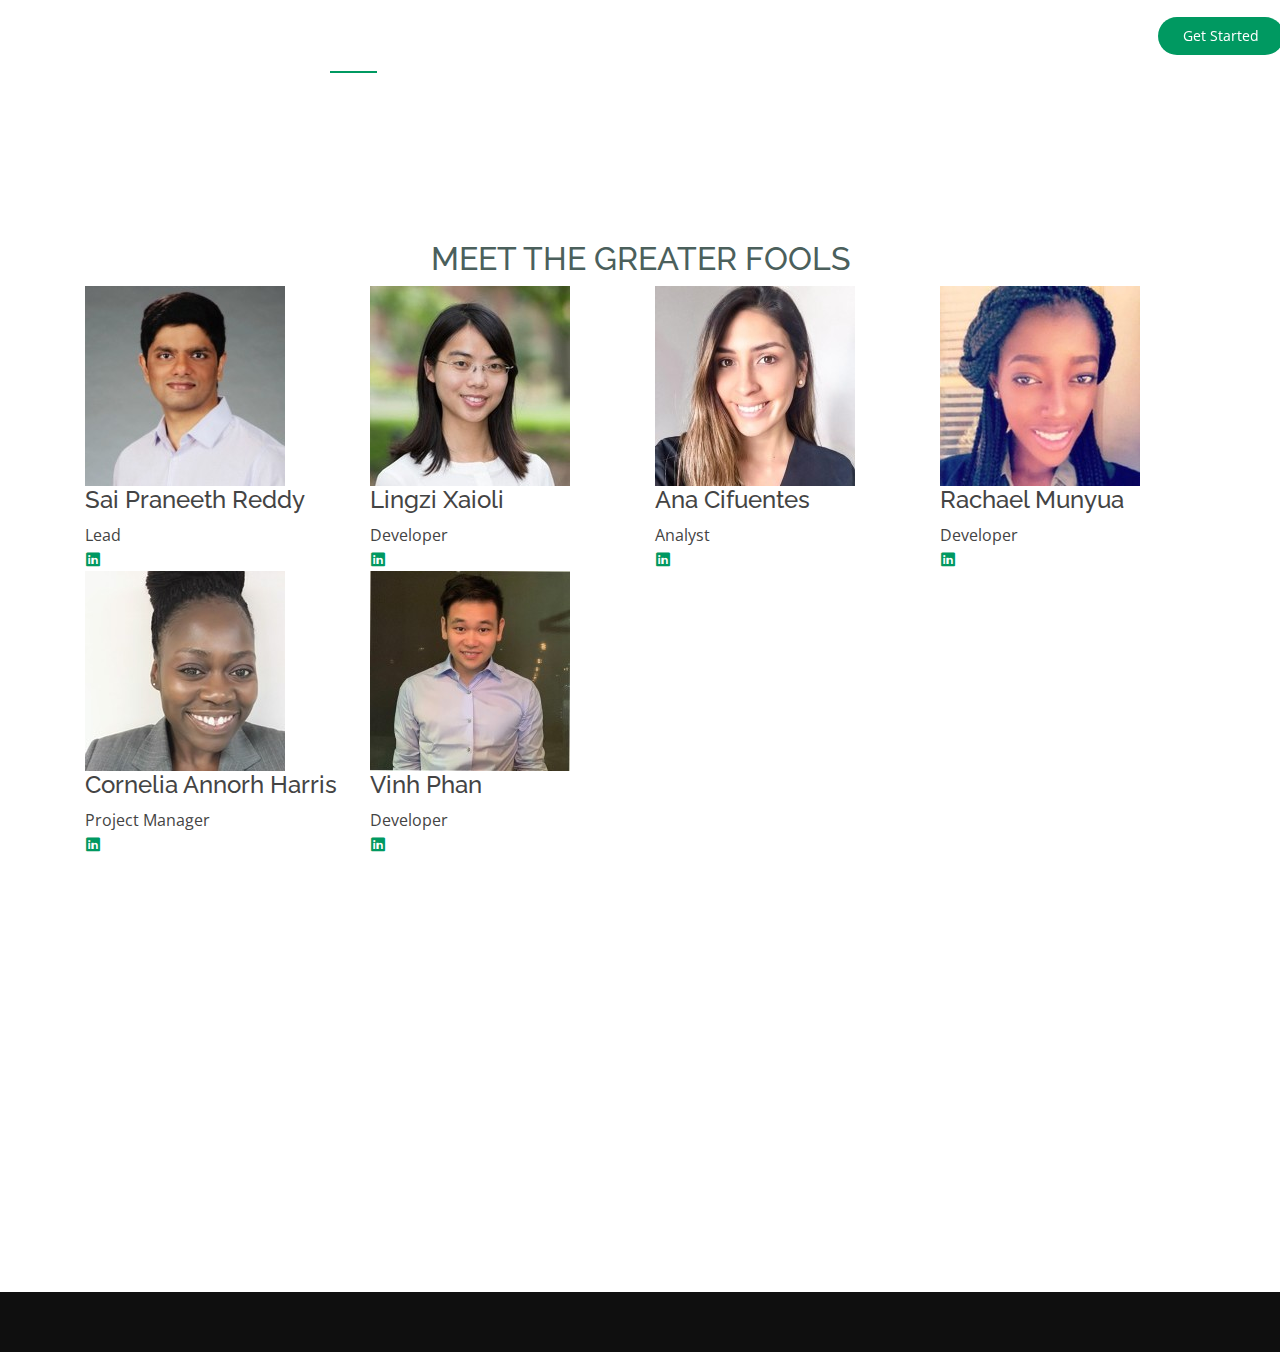
<file: inner-page.html>
<!DOCTYPE html>
<html lang="en">

<head>
  <meta charset="utf-8">
  <meta content="width=device-width, initial-scale=1.0" name="viewport">

  <title>USA 2020 Prediction</title>
  <meta content="" name="descriptison">
  <meta content="" name="keywords">

  <!-- Google Fonts -->
  <link href="https://fonts.googleapis.com/css?family=Open+Sans:300,300i,400,400i,600,600i,700,700i|Raleway:300,300i,400,400i,500,500i,600,600i,700,700i|Poppins:300,300i,400,400i,500,500i,600,600i,700,700i" rel="stylesheet">

  <!-- Vendor CSS Files -->
  <link href="assets/vendor/bootstrap/css/bootstrap.min.css" rel="stylesheet">
  <link href="assets/vendor/icofont/icofont.min.css" rel="stylesheet">
  <link href="assets/vendor/boxicons/css/boxicons.min.css" rel="stylesheet">
  <link href="assets/vendor/remixicon/remixicon.css" rel="stylesheet">
  <link href="assets/vendor/venobox/venobox.css" rel="stylesheet">
  <link href="assets/vendor/owl.carousel/assets/owl.carousel.min.css" rel="stylesheet">

  <!-- Template Main CSS File -->
  <link href="assets/css/style.css" rel="stylesheet">

  <!-- =======================================================
  * Template Name: KnightOne - v2.1.0
  * Template URL: https://bootstrapmade.com/knight-simple-one-page-bootstrap-template/
  * Author: BootstrapMade.com
  * License: https://bootstrapmade.com/license/
  ======================================================== -->
</head>

<body>

  <!-- ======= Header ======= -->
  <header id="header" class="fixed-top ">
    <div class="container-fluid">

      <div class="row justify-content-center">
        <div class="col-xl-9 d-flex align-items-center justify-content-between">
          <h1 class="logo"><a href="index.html">U.S. 2020 Prediction</a></h1>
          <!-- Uncomment below if you prefer to use an image logo -->
          <!-- <a href="index.html" class="logo"><img src="assets/img/logo.png" alt="" class="img-fluid"></a>-->

          <nav class="nav-menu d-none d-lg-block">
            <ul>
              <li class="active"><a href="index.html">Home</a></li>
              <li><a href="#about">About</a></li>
              <li><a href="#services">Voter Registration</a></li>
              <li><a href="#portfolio">U.S. Senator Performance</a></li>
              <li><a href="#pricing">U.S. Senators Ideology Score</a></li>
              <li><a href="#contact">Contact</a></li>

            </ul>
          </nav><!-- .nav-menu -->

          <a href="#about" class="get-started-btn scrollto">Get Started</a>
        </div>
      </div>

    </div>
  </header><!-- End Header -->

  <main id="main">

    <!-- ======= Services Section ======= -->
    <section id="services" class="services">
      <div class="container">

        <div class='tableauPlaceholder' id='viz1597696758635' style='position: relative'><noscript><a href='#'><img alt=' ' src='https:&#47;&#47;public.tableau.com&#47;static&#47;images&#47;Be&#47;Bernie_15970326540180&#47;Dashboard1&#47;1_rss.png' style='border: none' /></a></noscript><object class='tableauViz'  style='display:none;'><param name='host_url' value='https%3A%2F%2Fpublic.tableau.com%2F' /> <param name='embed_code_version' value='3' /> <param name='site_root' value='' /><param name='name' value='Bernie_15970326540180&#47;Dashboard1' /><param name='tabs' value='no' /><param name='toolbar' value='yes' /><param name='static_image' value='https:&#47;&#47;public.tableau.com&#47;static&#47;images&#47;Be&#47;Bernie_15970326540180&#47;Dashboard1&#47;1.png' /> <param name='animate_transition' value='yes' /><param name='display_static_image' value='yes' /><param name='display_spinner' value='yes' /><param name='display_overlay' value='yes' /><param name='display_count' value='yes' /><param name='language' value='en' /></object></div>                <script type='text/javascript'>                    var divElement = document.getElementById('viz1597696758635');                    var vizElement = divElement.getElementsByTagName('object')[0];                    if ( divElement.offsetWidth > 800 ) { vizElement.style.minWidth='660px';vizElement.style.maxWidth='1660px';vizElement.style.width='100%';vizElement.style.minHeight='447px';vizElement.style.maxHeight='1077px';vizElement.style.height=(divElement.offsetWidth*0.75)+'px';} else if ( divElement.offsetWidth > 500 ) { vizElement.style.minWidth='660px';vizElement.style.maxWidth='1660px';vizElement.style.width='100%';vizElement.style.minHeight='447px';vizElement.style.maxHeight='1077px';vizElement.style.height=(divElement.offsetWidth*0.75)+'px';} else { vizElement.style.width='100%';vizElement.style.height='3677px';}                     var scriptElement = document.createElement('script');                    scriptElement.src = 'https://public.tableau.com/javascripts/api/viz_v1.js';                    vizElement.parentNode.insertBefore(scriptElement, vizElement);                </script>

      </div>
    </section><!-- End Services Section -->

     <!-- ======= Our Team Section ======= -->
     <section id="team" class="team">
      <h2 style="text-align: center; color:#4b605c; font-size: 32px;"> MEET THE GREATER FOOLS </h2>
      <div class="container">
        <div class="row"> 

          <div class="col-xl-3 col-lg-4 col-md-6">
            <div class="member">
              <img src="static/img/team/sai.jpg" class="img-fluid" alt="">
              <div class="member-info">
                <div class="member-info-content">
                  <h4>Sai Praneeth Reddy</h4>
                  <span>Lead</span>
                </div>
                <div class="social">
                  <a href="https://www.linkedin.com/in/saipraneeth1/"><i class="icofont-linkedin"></i></a>
                </div>
              </div>
            </div>
          </div>

          <div class="col-xl-3 col-lg-4 col-md-6" data-wow-delay="0.1s">
            <div class="member">
              <img src="static/img/team/lingzi.jpg" class="img-fluid" alt="">
              <div class="member-info">
                <div class="member-info-content">
                  <h4>Lingzi Xaioli</h4>
                  <span>Developer</span>
                </div>
                <div class="social">
                  <a href="https://www.linkedin.com/in/lingzi-xiaoli-27b87174/"><i class="icofont-linkedin"></i></a>
                </div>
              </div>
            </div>
          </div>

          <div class="col-xl-3 col-lg-4 col-md-6" data-wow-delay="0.2s">
            <div class="member">
              <img src="static/img/team/ana.jpg" class="img-fluid" alt="">
              <div class="member-info">
                <div class="member-info-content">
                  <h4>Ana Cifuentes</h4>
                  <span>Analyst</span>
                </div>
                <div class="social">
                  <a href="https://www.linkedin.com/in/anacifuentesco/?locale=en_US"><i
                      class="icofont-linkedin"></i></a>
                </div>
              </div>
            </div>
          </div>

          <div class="col-xl-3 col-lg-4 col-md-6" data-wow-delay="0.3s">
            <div class="member">
              <img src="static/img/team/rachael.jpg" class="img-fluid" alt="">
              <div class="member-info">
                <div class="member-info-content">
                  <h4>Rachael Munyua</h4>
                  <span>Developer</span>
                </div>
                <div class="social">
                  <a href="https://www.linkedin.com/in/rachael-munyua/"><i class="icofont-linkedin"></i></a>
                </div>
              </div>
            </div>
          </div>

          <div class="col-xl-3 col-lg-4 col-md-6" data-wow-delay="0.3s">
            <div class="member">
              <img src="static/img/team/cornelia.jpg" class="img-fluid" alt="">
              <div class="member-info">
                <div class="member-info-content">
                  <h4>Cornelia Annorh Harris</h4>
                  <span>Project Manager</span>
                </div>
                <div class="social">
                  <a href="https://www.linkedin.com/in/corneliaharris/"><i class="icofont-linkedin"></i></a>
                </div>
              </div>
            </div>
          </div>

          <div class="col-xl-3 col-lg-4 col-md-6" data-wow-delay="0.3s">
            <div class="member">
              <img src="static/img/team/v.jpg" class="img-fluid" alt="">
              <div class="member-info">
                <div class="member-info-content">
                  <h4>Vinh Phan</h4>
                  <span>Developer</span>
                </div>
                <div class="social">
                  <a href="https://www.linkedin.com/in/vinh-phan-a4608060/"><i class="icofont-linkedin"></i></a>
                </div>
              </div>
            </div>
          </div>

      </div>

    <!-- ======Map Section ======-->
      <div>
        <iframe style="border:0; width: 100%; height: 350px;" src="https://www.google.com/maps/embed?pb=!1m18!1m12!1m3!1d3105.4884989630245!2d-77.01124454911556!3d38.88994305488845!2m3!1f0!2f0!3f0!3m2!1i1024!2i768!4f13.1!3m3!1m2!1s0x89b7b82921a2cf17%3A0x482a3f7c10cf8c4!2sUnited%20States%20Capitol!5e0!3m2!1sen!2sus!4v1597698422893!5m2!1sen!2sus" frameborder="0" allowfullscreen></iframe>
      </div>

      <div class="container">

  </main><!-- End #main -->

  <!-- ======= Footer ======= -->
  <footer id="footer">
    <div class="container">      
    </div>
  </footer><!-- End Footer -->

  <div id="preloader"></div>
  <a href="#" class="back-to-top"><i class="ri-arrow-up-line"></i></a>

  <!-- Vendor JS Files -->
  <script src="assets/vendor/jquery/jquery.min.js"></script>
  <script src="assets/vendor/bootstrap/js/bootstrap.bundle.min.js"></script>
  <script src="assets/vendor/jquery.easing/jquery.easing.min.js"></script>
  <script src="assets/vendor/php-email-form/validate.js"></script>
  <script src="assets/vendor/waypoints/jquery.waypoints.min.js"></script>
  <script src="assets/vendor/counterup/counterup.min.js"></script>
  <script src="assets/vendor/isotope-layout/isotope.pkgd.min.js"></script>
  <script src="assets/vendor/venobox/venobox.min.js"></script>
  <script src="assets/vendor/owl.carousel/owl.carousel.min.js"></script>

  <!-- Template Main JS File -->
  <script src="assets/js/main.js"></script>

</body>

</html>
</file>
<file: assets/vendor/venobox/venobox.css>
/* ------ venobox.css --------*/
.vbox-overlay *, .vbox-overlay *:before, .vbox-overlay *:after{
    -webkit-backface-visibility: hidden;
    -webkit-box-sizing:border-box;
    -moz-box-sizing:border-box;
    box-sizing:border-box;
}
.vbox-overlay * { 
    -webkit-backface-visibility: visible;
    backface-visibility: visible;
}
.vbox-overlay{
    display: -webkit-flex;
    display: flex;
    -webkit-flex-direction: column;
    flex-direction: column;
    -webkit-justify-content: center;
    justify-content: center;
    -webkit-align-items: center;
    align-items: center;
    position: fixed;
    left: 0;
    top: 0;
    bottom: 0;
    right: 0;
    z-index: 999999;
}

/* ----- navigation ----- */
.vbox-title{
    width: 100%;
    height: 40px;
    float: left;
    text-align: center;
    line-height: 28px;
    font-size: 12px;
    padding: 6px 50px;
    overflow: hidden;
    position: fixed;
    display: none;
    left: 0;
    z-index: 89;
}
.vbox-close{
    cursor: pointer;
    position: fixed;
    top: -1px;
    right: 0;
    width: 50px;
    height: 40px;
    padding: 6px;
    display: block;
    background-position:10px center;
    overflow: hidden;
    font-size: 24px;
    line-height: 1;
    text-align: center;
    z-index: 99;
}
.vbox-left{
    cursor: pointer;
    position: fixed;
    left: 0;
    height: 40px;
    overflow: hidden;
    line-height: 28px;
    font-size: 12px;
    z-index: 99;
    display: flex;
    align-items:center;
}
.vbox-num{
    display: inline-block;
    margin: 6px 0 6px 15px;
}
/* ----- Social share ----- */
.vbox-share{
    line-height: 28px;
    font-size: 12px;
    overflow: hidden;
    position: fixed;
    left: 0;
    z-index: 98;
    display: flex;
    align-items:center;
    justify-content: center;
    width: 100%;
    text-align: center;
}
.vbox-share svg{
    max-height: 28px;
    width: 28px;
    z-index: 10;
    margin-left: 12px;
    margin-top: 6px;
    margin-bottom: 6px;
    vertical-align: middle;
}


/* ----- navigation ARROWS ----- */
.vbox-next, .vbox-prev{
    position: fixed;
    top: 50%;
    margin-top: -15px;
    overflow: hidden;
    cursor: pointer;
    display: block;
    width: 45px;
    height: 45px;
    z-index: 99;
}
.vbox-next span, .vbox-prev span{
    position: relative;
    width: 20px;
    height: 20px;
    border: 2px solid transparent;
    border-top-color: #B6B6B6;
    border-right-color: #B6B6B6;
    text-indent: -100px;
    position: absolute;
    top: 8px;
    display: block;
}
.vbox-prev{
    left: 15px;
}
.vbox-next{
    right: 15px;
}
.vbox-prev span{
    left: 10px;
    -ms-transform: rotate(-135deg);
    -webkit-transform: rotate(-135deg);
    transform: rotate(-135deg);
}
.vbox-next span{
    -ms-transform: rotate(45deg);
    -webkit-transform: rotate(45deg);
    transform: rotate(45deg);
    right: 10px;
}
/* ------- inline window ------ */
.vbox-inline{
    width: 420px;
    height: 315px;
    height: 70vh;
    padding: 10px;
    background: #fff;
    margin: 0 auto;
    overflow: auto;
    text-align: left;
}
/* ------- Video & iFrames window ------ */
.venoframe{
    max-width: 100%;
    width: 100%;
    border: none;
    width: 100%;
    height: 260px;
    height: 70vh;
}
.venoframe.vbvid{
    height: 260px;
}
@media (min-width: 768px) {
    .venoframe, .vbox-inline{
        width: 90%;
        height: 360px;
        height: 70vh;
    }
    .venoframe.vbvid{
        width: 640px;
        height: 360px;
    }
}
@media (min-width: 992px) {
    .venoframe, .vbox-inline{
        max-width: 1200px;
        width: 80%;
        height: 540px;
        height: 70vh;
    }
    .venoframe.vbvid{
        width: 960px;
        height: 540px;
    }
}
/* 
Please do NOT edit this part! 
or at least read this note: http://i.imgur.com/7C0ws9e.gif
*/
.vbox-open{
    overflow: hidden;
}
.vbox-container{
    position: absolute;
    left: 0;
    right: 0;
    top: 0;
    bottom: 0;
    overflow-x: hidden;
    overflow-y: scroll;
    overflow-scrolling: touch;
    -webkit-overflow-scrolling: touch;
    z-index: 20;
    max-height: 100%;

}

.vbox-content{
    text-align: center;
    float: left;
    width: 100%;
    position: relative;
    overflow: hidden;
    padding: 20px 4%;
}
.vbox-container img{
    max-width: 100%;
    height: auto;
}
.vbox-figlio{
    box-shadow: 0 0 12px rgba(0,0,0,0.19), 0 6px 6px rgba(0,0,0,0.23);
    max-width: 100%;
    text-align: initial;
}
img.vbox-figlio{
    -webkit-user-select: none;
-khtml-user-select: none;
-moz-user-select: none;
-o-user-select: none;
user-select: none;
}
.vbox-content.swipe-left{
    margin-left: -200px !important;
}
.vbox-content.swipe-right{
    margin-left: 200px !important;
}
.vbox-animated{
    webkit-transition: margin 300ms ease-out;
    transition: margin 300ms ease-out;
}

/* ---------- preloader ----------
 * SPINKIT 
 * http://tobiasahlin.com/spinkit/
-------------------------------- */
.sk-double-bounce,.sk-rotating-plane{width:40px;height:40px;margin:40px auto}.sk-rotating-plane{background-color:#333;-webkit-animation:sk-rotatePlane 1.2s infinite ease-in-out;animation:sk-rotatePlane 1.2s infinite ease-in-out}@-webkit-keyframes sk-rotatePlane{0%{-webkit-transform:perspective(120px) rotateX(0) rotateY(0);transform:perspective(120px) rotateX(0) rotateY(0)}50%{-webkit-transform:perspective(120px) rotateX(-180.1deg) rotateY(0);transform:perspective(120px) rotateX(-180.1deg) rotateY(0)}100%{-webkit-transform:perspective(120px) rotateX(-180deg) rotateY(-179.9deg);transform:perspective(120px) rotateX(-180deg) rotateY(-179.9deg)}}@keyframes sk-rotatePlane{0%{-webkit-transform:perspective(120px) rotateX(0) rotateY(0);transform:perspective(120px) rotateX(0) rotateY(0)}50%{-webkit-transform:perspective(120px) rotateX(-180.1deg) rotateY(0);transform:perspective(120px) rotateX(-180.1deg) rotateY(0)}100%{-webkit-transform:perspective(120px) rotateX(-180deg) rotateY(-179.9deg);transform:perspective(120px) rotateX(-180deg) rotateY(-179.9deg)}}.sk-double-bounce{position:relative}.sk-double-bounce .sk-child{width:100%;height:100%;border-radius:50%;background-color:#333;opacity:.6;position:absolute;top:0;left:0;-webkit-animation:sk-doubleBounce 2s infinite ease-in-out;animation:sk-doubleBounce 2s infinite ease-in-out}.sk-chasing-dots .sk-child,.sk-spinner-pulse,.sk-three-bounce .sk-child{background-color:#333;border-radius:100%}.sk-double-bounce .sk-double-bounce2{-webkit-animation-delay:-1s;animation-delay:-1s}@-webkit-keyframes sk-doubleBounce{0%,100%{-webkit-transform:scale(0);transform:scale(0)}50%{-webkit-transform:scale(1);transform:scale(1)}}@keyframes sk-doubleBounce{0%,100%{-webkit-transform:scale(0);transform:scale(0)}50%{-webkit-transform:scale(1);transform:scale(1)}}.sk-wave{margin:40px auto;width:50px;height:40px;text-align:center;font-size:10px}.sk-wave .sk-rect{background-color:#333;height:100%;width:6px;display:inline-block;-webkit-animation:sk-waveStretchDelay 1.2s infinite ease-in-out;animation:sk-waveStretchDelay 1.2s infinite ease-in-out}.sk-wave .sk-rect1{-webkit-animation-delay:-1.2s;animation-delay:-1.2s}.sk-wave .sk-rect2{-webkit-animation-delay:-1.1s;animation-delay:-1.1s}.sk-wave .sk-rect3{-webkit-animation-delay:-1s;animation-delay:-1s}.sk-wave .sk-rect4{-webkit-animation-delay:-.9s;animation-delay:-.9s}.sk-wave .sk-rect5{-webkit-animation-delay:-.8s;animation-delay:-.8s}@-webkit-keyframes sk-waveStretchDelay{0%,100%,40%{-webkit-transform:scaleY(.4);transform:scaleY(.4)}20%{-webkit-transform:scaleY(1);transform:scaleY(1)}}@keyframes sk-waveStretchDelay{0%,100%,40%{-webkit-transform:scaleY(.4);transform:scaleY(.4)}20%{-webkit-transform:scaleY(1);transform:scaleY(1)}}.sk-wandering-cubes{margin:40px auto;width:40px;height:40px;position:relative}.sk-wandering-cubes .sk-cube{background-color:#333;width:10px;height:10px;position:absolute;top:0;left:0;-webkit-animation:sk-wanderingCube 1.8s ease-in-out -1.8s infinite both;animation:sk-wanderingCube 1.8s ease-in-out -1.8s infinite both}.sk-chasing-dots,.sk-spinner-pulse{width:40px;height:40px;margin:40px auto}.sk-wandering-cubes .sk-cube2{-webkit-animation-delay:-.9s;animation-delay:-.9s}@-webkit-keyframes sk-wanderingCube{0%{-webkit-transform:rotate(0);transform:rotate(0)}25%{-webkit-transform:translateX(30px) rotate(-90deg) scale(.5);transform:translateX(30px) rotate(-90deg) scale(.5)}50%{-webkit-transform:translateX(30px) translateY(30px) rotate(-179deg);transform:translateX(30px) translateY(30px) rotate(-179deg)}50.1%{-webkit-transform:translateX(30px) translateY(30px) rotate(-180deg);transform:translateX(30px) translateY(30px) rotate(-180deg)}75%{-webkit-transform:translateX(0) translateY(30px) rotate(-270deg) scale(.5);transform:translateX(0) translateY(30px) rotate(-270deg) scale(.5)}100%{-webkit-transform:rotate(-360deg);transform:rotate(-360deg)}}@keyframes sk-wanderingCube{0%{-webkit-transform:rotate(0);transform:rotate(0)}25%{-webkit-transform:translateX(30px) rotate(-90deg) scale(.5);transform:translateX(30px) rotate(-90deg) scale(.5)}50%{-webkit-transform:translateX(30px) translateY(30px) rotate(-179deg);transform:translateX(30px) translateY(30px) rotate(-179deg)}50.1%{-webkit-transform:translateX(30px) translateY(30px) rotate(-180deg);transform:translateX(30px) translateY(30px) rotate(-180deg)}75%{-webkit-transform:translateX(0) translateY(30px) rotate(-270deg) scale(.5);transform:translateX(0) translateY(30px) rotate(-270deg) scale(.5)}100%{-webkit-transform:rotate(-360deg);transform:rotate(-360deg)}}.sk-spinner-pulse{-webkit-animation:sk-pulseScaleOut 1s infinite ease-in-out;animation:sk-pulseScaleOut 1s infinite ease-in-out}@-webkit-keyframes sk-pulseScaleOut{0%{-webkit-transform:scale(0);transform:scale(0)}100%{-webkit-transform:scale(1);transform:scale(1);opacity:0}}@keyframes sk-pulseScaleOut{0%{-webkit-transform:scale(0);transform:scale(0)}100%{-webkit-transform:scale(1);transform:scale(1);opacity:0}}.sk-chasing-dots{position:relative;text-align:center;-webkit-animation:sk-chasingDotsRotate 2s infinite linear;animation:sk-chasingDotsRotate 2s infinite linear}.sk-chasing-dots .sk-child{width:60%;height:60%;display:inline-block;position:absolute;top:0;-webkit-animation:sk-chasingDotsBounce 2s infinite ease-in-out;animation:sk-chasingDotsBounce 2s infinite ease-in-out}.sk-chasing-dots .sk-dot2{top:auto;bottom:0;-webkit-animation-delay:-1s;animation-delay:-1s}@-webkit-keyframes sk-chasingDotsRotate{100%{-webkit-transform:rotate(360deg);transform:rotate(360deg)}}@keyframes sk-chasingDotsRotate{100%{-webkit-transform:rotate(360deg);transform:rotate(360deg)}}@-webkit-keyframes sk-chasingDotsBounce{0%,100%{-webkit-transform:scale(0);transform:scale(0)}50%{-webkit-transform:scale(1);transform:scale(1)}}@keyframes sk-chasingDotsBounce{0%,100%{-webkit-transform:scale(0);transform:scale(0)}50%{-webkit-transform:scale(1);transform:scale(1)}}.sk-three-bounce{margin:40px auto;width:80px;text-align:center}.sk-three-bounce .sk-child{width:20px;height:20px;display:inline-block;-webkit-animation:sk-three-bounce 1.4s ease-in-out 0s infinite both;animation:sk-three-bounce 1.4s ease-in-out 0s infinite both}.sk-circle .sk-child:before,.sk-fading-circle .sk-circle:before{display:block;border-radius:100%;content:'';background-color:#333}.sk-three-bounce .sk-bounce1{-webkit-animation-delay:-.32s;animation-delay:-.32s}.sk-three-bounce .sk-bounce2{-webkit-animation-delay:-.16s;animation-delay:-.16s}@-webkit-keyframes sk-three-bounce{0%,100%,80%{-webkit-transform:scale(0);transform:scale(0)}40%{-webkit-transform:scale(1);transform:scale(1)}}@keyframes sk-three-bounce{0%,100%,80%{-webkit-transform:scale(0);transform:scale(0)}40%{-webkit-transform:scale(1);transform:scale(1)}}.sk-circle{margin:40px auto;width:40px;height:40px;position:relative}.sk-circle .sk-child{width:100%;height:100%;position:absolute;left:0;top:0}.sk-circle .sk-child:before{margin:0 auto;width:15%;height:15%;-webkit-animation:sk-circleBounceDelay 1.2s infinite ease-in-out both;animation:sk-circleBounceDelay 1.2s infinite ease-in-out both}.sk-circle .sk-circle2{-webkit-transform:rotate(30deg);-ms-transform:rotate(30deg);transform:rotate(30deg)}.sk-circle .sk-circle3{-webkit-transform:rotate(60deg);-ms-transform:rotate(60deg);transform:rotate(60deg)}.sk-circle .sk-circle4{-webkit-transform:rotate(90deg);-ms-transform:rotate(90deg);transform:rotate(90deg)}.sk-circle .sk-circle5{-webkit-transform:rotate(120deg);-ms-transform:rotate(120deg);transform:rotate(120deg)}.sk-circle .sk-circle6{-webkit-transform:rotate(150deg);-ms-transform:rotate(150deg);transform:rotate(150deg)}.sk-circle .sk-circle7{-webkit-transform:rotate(180deg);-ms-transform:rotate(180deg);transform:rotate(180deg)}.sk-circle .sk-circle8{-webkit-transform:rotate(210deg);-ms-transform:rotate(210deg);transform:rotate(210deg)}.sk-circle .sk-circle9{-webkit-transform:rotate(240deg);-ms-transform:rotate(240deg);transform:rotate(240deg)}.sk-circle .sk-circle10{-webkit-transform:rotate(270deg);-ms-transform:rotate(270deg);transform:rotate(270deg)}.sk-circle .sk-circle11{-webkit-transform:rotate(300deg);-ms-transform:rotate(300deg);transform:rotate(300deg)}.sk-circle .sk-circle12{-webkit-transform:rotate(330deg);-ms-transform:rotate(330deg);transform:rotate(330deg)}.sk-circle .sk-circle2:before{-webkit-animation-delay:-1.1s;animation-delay:-1.1s}.sk-circle .sk-circle3:before{-webkit-animation-delay:-1s;animation-delay:-1s}.sk-circle .sk-circle4:before{-webkit-animation-delay:-.9s;animation-delay:-.9s}.sk-circle .sk-circle5:before{-webkit-animation-delay:-.8s;animation-delay:-.8s}.sk-circle .sk-circle6:before{-webkit-animation-delay:-.7s;animation-delay:-.7s}.sk-circle .sk-circle7:before{-webkit-animation-delay:-.6s;animation-delay:-.6s}.sk-circle .sk-circle8:before{-webkit-animation-delay:-.5s;animation-delay:-.5s}.sk-circle .sk-circle9:before{-webkit-animation-delay:-.4s;animation-delay:-.4s}.sk-circle .sk-circle10:before{-webkit-animation-delay:-.3s;animation-delay:-.3s}.sk-circle .sk-circle11:before{-webkit-animation-delay:-.2s;animation-delay:-.2s}.sk-circle .sk-circle12:before{-webkit-animation-delay:-.1s;animation-delay:-.1s}@-webkit-keyframes sk-circleBounceDelay{0%,100%,80%{-webkit-transform:scale(0);transform:scale(0)}40%{-webkit-transform:scale(1);transform:scale(1)}}@keyframes sk-circleBounceDelay{0%,100%,80%{-webkit-transform:scale(0);transform:scale(0)}40%{-webkit-transform:scale(1);transform:scale(1)}}.sk-cube-grid{width:40px;height:40px;margin:40px auto}.sk-cube-grid .sk-cube{width:33.33%;height:33.33%;background-color:#333;float:left;-webkit-animation:sk-cubeGridScaleDelay 1.3s infinite ease-in-out;animation:sk-cubeGridScaleDelay 1.3s infinite ease-in-out}.sk-cube-grid .sk-cube1{-webkit-animation-delay:.2s;animation-delay:.2s}.sk-cube-grid .sk-cube2{-webkit-animation-delay:.3s;animation-delay:.3s}.sk-cube-grid .sk-cube3{-webkit-animation-delay:.4s;animation-delay:.4s}.sk-cube-grid .sk-cube4{-webkit-animation-delay:.1s;animation-delay:.1s}.sk-cube-grid .sk-cube5{-webkit-animation-delay:.2s;animation-delay:.2s}.sk-cube-grid .sk-cube6{-webkit-animation-delay:.3s;animation-delay:.3s}.sk-cube-grid .sk-cube7{-webkit-animation-delay:0ms;animation-delay:0ms}.sk-cube-grid .sk-cube8{-webkit-animation-delay:.1s;animation-delay:.1s}.sk-cube-grid .sk-cube9{-webkit-animation-delay:.2s;animation-delay:.2s}@-webkit-keyframes sk-cubeGridScaleDelay{0%,100%,70%{-webkit-transform:scale3D(1,1,1);transform:scale3D(1,1,1)}35%{-webkit-transform:scale3D(0,0,1);transform:scale3D(0,0,1)}}@keyframes sk-cubeGridScaleDelay{0%,100%,70%{-webkit-transform:scale3D(1,1,1);transform:scale3D(1,1,1)}35%{-webkit-transform:scale3D(0,0,1);transform:scale3D(0,0,1)}}.sk-fading-circle{margin:40px auto;width:40px;height:40px;position:relative}.sk-fading-circle .sk-circle{width:100%;height:100%;position:absolute;left:0;top:0}.sk-fading-circle .sk-circle:before{margin:0 auto;width:15%;height:15%;-webkit-animation:sk-circleFadeDelay 1.2s infinite ease-in-out both;animation:sk-circleFadeDelay 1.2s infinite ease-in-out both}.sk-fading-circle .sk-circle2{-webkit-transform:rotate(30deg);-ms-transform:rotate(30deg);transform:rotate(30deg)}.sk-fading-circle .sk-circle3{-webkit-transform:rotate(60deg);-ms-transform:rotate(60deg);transform:rotate(60deg)}.sk-fading-circle .sk-circle4{-webkit-transform:rotate(90deg);-ms-transform:rotate(90deg);transform:rotate(90deg)}.sk-fading-circle .sk-circle5{-webkit-transform:rotate(120deg);-ms-transform:rotate(120deg);transform:rotate(120deg)}.sk-fading-circle .sk-circle6{-webkit-transform:rotate(150deg);-ms-transform:rotate(150deg);transform:rotate(150deg)}.sk-fading-circle .sk-circle7{-webkit-transform:rotate(180deg);-ms-transform:rotate(180deg);transform:rotate(180deg)}.sk-fading-circle .sk-circle8{-webkit-transform:rotate(210deg);-ms-transform:rotate(210deg);transform:rotate(210deg)}.sk-fading-circle .sk-circle9{-webkit-transform:rotate(240deg);-ms-transform:rotate(240deg);transform:rotate(240deg)}.sk-fading-circle .sk-circle10{-webkit-transform:rotate(270deg);-ms-transform:rotate(270deg);transform:rotate(270deg)}.sk-fading-circle .sk-circle11{-webkit-transform:rotate(300deg);-ms-transform:rotate(300deg);transform:rotate(300deg)}.sk-fading-circle .sk-circle12{-webkit-transform:rotate(330deg);-ms-transform:rotate(330deg);transform:rotate(330deg)}.sk-fading-circle .sk-circle2:before{-webkit-animation-delay:-1.1s;animation-delay:-1.1s}.sk-fading-circle .sk-circle3:before{-webkit-animation-delay:-1s;animation-delay:-1s}.sk-fading-circle .sk-circle4:before{-webkit-animation-delay:-.9s;animation-delay:-.9s}.sk-fading-circle .sk-circle5:before{-webkit-animation-delay:-.8s;animation-delay:-.8s}.sk-fading-circle .sk-circle6:before{-webkit-animation-delay:-.7s;animation-delay:-.7s}.sk-fading-circle .sk-circle7:before{-webkit-animation-delay:-.6s;animation-delay:-.6s}.sk-fading-circle .sk-circle8:before{-webkit-animation-delay:-.5s;animation-delay:-.5s}.sk-fading-circle .sk-circle9:before{-webkit-animation-delay:-.4s;animation-delay:-.4s}.sk-fading-circle .sk-circle10:before{-webkit-animation-delay:-.3s;animation-delay:-.3s}.sk-fading-circle .sk-circle11:before{-webkit-animation-delay:-.2s;animation-delay:-.2s}.sk-fading-circle .sk-circle12:before{-webkit-animation-delay:-.1s;animation-delay:-.1s}@-webkit-keyframes sk-circleFadeDelay{0%,100%,39%{opacity:0}40%{opacity:1}}@keyframes sk-circleFadeDelay{0%,100%,39%{opacity:0}40%{opacity:1}}.sk-folding-cube{margin:40px auto;width:40px;height:40px;position:relative;-webkit-transform:rotateZ(45deg);transform:rotateZ(45deg)}.sk-folding-cube .sk-cube{float:left;width:50%;height:50%;position:relative;-webkit-transform:scale(1.1);-ms-transform:scale(1.1);transform:scale(1.1)}.sk-folding-cube .sk-cube:before{content:'';position:absolute;top:0;left:0;width:100%;height:100%;background-color:#333;-webkit-animation:sk-foldCubeAngle 2.4s infinite linear both;animation:sk-foldCubeAngle 2.4s infinite linear both;-webkit-transform-origin:100% 100%;-ms-transform-origin:100% 100%;transform-origin:100% 100%}.sk-folding-cube .sk-cube2{-webkit-transform:scale(1.1) rotateZ(90deg);transform:scale(1.1) rotateZ(90deg)}.sk-folding-cube .sk-cube3{-webkit-transform:scale(1.1) rotateZ(180deg);transform:scale(1.1) rotateZ(180deg)}.sk-folding-cube .sk-cube4{-webkit-transform:scale(1.1) rotateZ(270deg);transform:scale(1.1) rotateZ(270deg)}.sk-folding-cube .sk-cube2:before{-webkit-animation-delay:.3s;animation-delay:.3s}.sk-folding-cube .sk-cube3:before{-webkit-animation-delay:.6s;animation-delay:.6s}.sk-folding-cube .sk-cube4:before{-webkit-animation-delay:.9s;animation-delay:.9s}@-webkit-keyframes sk-foldCubeAngle{0%,10%{-webkit-transform:perspective(140px) rotateX(-180deg);transform:perspective(140px) rotateX(-180deg);opacity:0}25%,75%{-webkit-transform:perspective(140px) rotateX(0);transform:perspective(140px) rotateX(0);opacity:1}100%,90%{-webkit-transform:perspective(140px) rotateY(180deg);transform:perspective(140px) rotateY(180deg);opacity:0}}@keyframes sk-foldCubeAngle{0%,10%{-webkit-transform:perspective(140px) rotateX(-180deg);transform:perspective(140px) rotateX(-180deg);opacity:0}25%,75%{-webkit-transform:perspective(140px) rotateX(0);transform:perspective(140px) rotateX(0);opacity:1}100%,90%{-webkit-transform:perspective(140px) rotateY(180deg);transform:perspective(140px) rotateY(180deg);opacity:0}}
</file>
<file: assets/css/style.css>
/**
* Template Name: KnightOne - v2.1.0
* Template URL: https://bootstrapmade.com/knight-simple-one-page-bootstrap-template/
* Author: BootstrapMade.com
* License: https://bootstrapmade.com/license/
*/

/*--------------------------------------------------------------
# General
--------------------------------------------------------------*/
body {
  font-family: "Open Sans", sans-serif;
  color: #444444;
}

a {
  color: #009961;
}

a:hover {
  color: #00cc81;
  text-decoration: none;
}

h1, h2, h3, h4, h5, h6 {
  font-family: "Raleway", sans-serif;
}

/*--------------------------------------------------------------
# Preloader
--------------------------------------------------------------*/
#preloader {
  position: fixed;
  top: 0;
  left: 0;
  right: 0;
  bottom: 0;
  z-index: 9999;
  overflow: hidden;
  background: #fff;
}

#preloader:before {
  content: "";
  position: fixed;
  top: calc(50% - 30px);
  left: calc(50% - 30px);
  border: 6px solid #009961;
  border-top-color: #fff;
  border-bottom-color: #fff;
  border-radius: 50%;
  width: 60px;
  height: 60px;
  -webkit-animation: animate-preloader 1s linear infinite;
  animation: animate-preloader 1s linear infinite;
}

@-webkit-keyframes animate-preloader {
  0% {
    transform: rotate(0deg);
  }
  100% {
    transform: rotate(360deg);
  }
}

@keyframes animate-preloader {
  0% {
    transform: rotate(0deg);
  }
  100% {
    transform: rotate(360deg);
  }
}

/*--------------------------------------------------------------
# Back to top button
--------------------------------------------------------------*/
.back-to-top {
  position: fixed;
  display: none;
  right: 15px;
  bottom: 15px;
  z-index: 99999;
}

.back-to-top i {
  display: flex;
  align-items: center;
  justify-content: center;
  font-size: 24px;
  width: 40px;
  height: 40px;
  border-radius: 50px;
  background: #009961;
  color: #fff;
  transition: all 0.4s;
}

.back-to-top i:hover {
  background: #00b371;
  color: #fff;
}

/*--------------------------------------------------------------
# Header
--------------------------------------------------------------*/
#header {
  transition: all 0.5s;
  z-index: 997;
  border-bottom: 1px solid rgba(255, 255, 255, 0.1);
}

#header.header-scrolled, #header.header-inner-pages {
  background: rgba(40, 40, 40, 0.9);
}

#header .logo {
  font-size: 28px;
  margin: 0;
  padding: 0;
  line-height: 1;
  font-weight: 700;
  letter-spacing: 0.5px;
}

#header .logo a {
  color: #fff;
}

#header .logo img {
  max-height: 40px;
}

@media (max-width: 992px) {
  #header {
    border: 0;
    padding: 15px 0;
  }
}

/*--------------------------------------------------------------
# Navigation Menu
--------------------------------------------------------------*/
/* Desktop Navigation */
.nav-menu ul {
  margin: 0;
  padding: 0;
  list-style: none;
}

.nav-menu > ul {
  display: flex;
}

.nav-menu > ul > li {
  position: relative;
  white-space: nowrap;
  margin: 0 12px;
}

.nav-menu a {
  display: block;
  position: relative;
  color: rgba(255, 255, 255, 0.7);
  transition: 0.3s;
  font-size: 14px;
  padding: 25px 3px;
  font-weight: 600;
  font-family: "Open Sans", sans-serif;
}

.nav-menu > ul > li > a:before {
  content: "";
  position: absolute;
  width: 100%;
  height: 2px;
  bottom: -2px;
  left: 0;
  background-color: #009961;
  visibility: hidden;
  width: 0px;
  transition: all 0.3s ease-in-out 0s;
}

.nav-menu a:hover:before, .nav-menu li:hover > a:before, .nav-menu .active > a:before {
  visibility: visible;
  width: 100%;
}

.nav-menu a:hover, .nav-menu .active > a, .nav-menu li:hover > a {
  color: #fff;
}

.nav-menu .drop-down ul {
  display: block;
  position: absolute;
  left: 0;
  top: calc(100% + 30px);
  z-index: 99;
  opacity: 0;
  visibility: hidden;
  padding: 10px 0;
  background: #fff;
  box-shadow: 0px 0px 30px rgba(127, 137, 161, 0.25);
  transition: 0.3s;
  border-top: 2px solid #009961;
}

.nav-menu .drop-down:hover > ul {
  opacity: 1;
  top: 100%;
  visibility: visible;
}

.nav-menu .drop-down li {
  min-width: 180px;
  position: relative;
}

.nav-menu .drop-down ul a {
  padding: 10px 20px;
  font-size: 14px;
  font-weight: 500;
  text-transform: none;
  color: #282828;
}

.nav-menu .drop-down ul a:hover, .nav-menu .drop-down ul .active > a, .nav-menu .drop-down ul li:hover > a {
  color: #009961;
}

.nav-menu .drop-down > a:after {
  content: "\ea99";
  font-family: IcoFont;
  padding-left: 5px;
}

.nav-menu .drop-down .drop-down ul {
  top: 0;
  left: calc(100% - 30px);
}

.nav-menu .drop-down .drop-down:hover > ul {
  opacity: 1;
  top: 0;
  left: 100%;
}

.nav-menu .drop-down .drop-down > a {
  padding-right: 35px;
}

.nav-menu .drop-down .drop-down > a:after {
  content: "\eaa0";
  font-family: IcoFont;
  position: absolute;
  right: 15px;
}

@media (max-width: 1366px) {
  .nav-menu .drop-down .drop-down ul {
    left: -90%;
  }
  .nav-menu .drop-down .drop-down:hover > ul {
    left: -100%;
  }
  .nav-menu .drop-down .drop-down > a:after {
    content: "\ea9d";
  }
}

/* Get Startet Button */
.get-started-btn {
  margin-left: 25px;
  background: #009961;
  color: #fff;
  border-radius: 50px;
  padding: 8px 25px 9px 25px;
  white-space: nowrap;
  transition: 0.3s;
  font-size: 14px;
  display: inline-block;
}

.get-started-btn:hover {
  background: #00b371;
  color: #fff;
}

@media (max-width: 992px) {
  .get-started-btn {
    margin: 0 48px 0 0;
    padding: 6px 18px;
  }
}

/* Mobile Navigation */
.mobile-nav-toggle {
  position: fixed;
  right: 15px;
  top: 18px;
  z-index: 9998;
  border: 0;
  background: none;
  font-size: 24px;
  transition: all 0.4s;
  outline: none !important;
  line-height: 1;
  cursor: pointer;
  text-align: right;
}

.mobile-nav-toggle i {
  color: #fff;
}

.mobile-nav {
  position: fixed;
  top: 55px;
  right: 15px;
  bottom: 15px;
  left: 15px;
  z-index: 9999;
  overflow-y: auto;
  background: #fff;
  transition: ease-in-out 0.2s;
  opacity: 0;
  visibility: hidden;
  border-radius: 10px;
  padding: 10px 0;
}

.mobile-nav * {
  margin: 0;
  padding: 0;
  list-style: none;
}

.mobile-nav a {
  display: block;
  position: relative;
  color: #282828;
  padding: 10px 20px;
  font-weight: 500;
  outline: none;
}

.mobile-nav a:hover, .mobile-nav .active > a, .mobile-nav li:hover > a {
  color: #009961;
  text-decoration: none;
}

.mobile-nav .drop-down > a:after {
  content: "\ea99";
  font-family: IcoFont;
  padding-left: 10px;
  position: absolute;
  right: 15px;
}

.mobile-nav .active.drop-down > a:after {
  content: "\eaa1";
}

.mobile-nav .drop-down > a {
  padding-right: 35px;
}

.mobile-nav .drop-down ul {
  display: none;
  overflow: hidden;
}

.mobile-nav .drop-down li {
  padding-left: 20px;
}

.mobile-nav-overly {
  width: 100%;
  height: 100%;
  z-index: 9997;
  top: 0;
  left: 0;
  position: fixed;
  background: rgba(15, 15, 15, 0.6);
  overflow: hidden;
  display: none;
  transition: ease-in-out 0.2s;
}

.mobile-nav-active {
  overflow: hidden;
}

.mobile-nav-active .mobile-nav {
  opacity: 1;
  visibility: visible;
}

.mobile-nav-active .mobile-nav-toggle i {
  color: #fff;
}

/*--------------------------------------------------------------
# Hero Section
--------------------------------------------------------------*/
#hero {
  width: 100%;
  height: 100vh;
  background: url("../img/us1.jpg") top center;
  background-size: cover;
  position: relative;
}

#hero:before {
  content: "";
  background: rgba(0, 0, 0, 0.6);
  position: absolute;
  bottom: 0;
  top: 0;
  left: 0;
  right: 0;
}

#hero .container {
  padding-top: 72px;
  position: relative;
  text-align: center;
}

#hero h1 {
  margin: 0 0 10px 0;
  font-size: 48px;
  font-weight: 700;
  line-height: 56px;
  color: #fff;
}

#hero h2 {
  color: #eee;
  margin-bottom: 40px;
  font-size: 24px;
}

#hero .play-btn {
  width: 94px;
  height: 94px;
  margin: 0 auto;
  background: radial-gradient(#009961 50%, rgba(0, 153, 97, 0.4) 52%);
  border-radius: 50%;
  display: block;
  overflow: hidden;
  position: relative;
}

#hero .play-btn::after {
  content: '';
  position: absolute;
  left: 50%;
  top: 50%;
  transform: translateX(-40%) translateY(-50%);
  width: 0;
  height: 0;
  border-top: 10px solid transparent;
  border-bottom: 10px solid transparent;
  border-left: 15px solid #fff;
  z-index: 100;
  transition: all 400ms cubic-bezier(0.55, 0.055, 0.675, 0.19);
}

#hero .play-btn::before {
  content: '';
  position: absolute;
  width: 120px;
  height: 120px;
  -webkit-animation-delay: 0s;
  animation-delay: 0s;
  -webkit-animation: pulsate-btn 3s;
  animation: pulsate-btn 3s;
  -webkit-animation-direction: forwards;
  animation-direction: forwards;
  -webkit-animation-iteration-count: infinite;
  animation-iteration-count: infinite;
  -webkit-animation-timing-function: steps;
  animation-timing-function: steps;
  opacity: 1;
  border-radius: 50%;
  border: 5px solid rgba(0, 153, 97, 0.7);
  top: -15%;
  left: -15%;
  background: rgba(198, 16, 0, 0);
}

#hero .play-btn:hover::after {
  border-left: 15px solid #009961;
  transform: scale(20);
}

#hero .play-btn:hover::before {
  content: '';
  position: absolute;
  left: 50%;
  top: 50%;
  transform: translateX(-40%) translateY(-50%);
  width: 0;
  height: 0;
  border: none;
  border-top: 10px solid transparent;
  border-bottom: 10px solid transparent;
  border-left: 15px solid #fff;
  z-index: 200;
  -webkit-animation: none;
  animation: none;
  border-radius: 0;
}

@media (min-width: 1024px) {
  #hero {
    background-attachment: fixed;
  }
}

@media (max-width: 768px) {
  #hero h1 {
    font-size: 28px;
    line-height: 36px;
  }
  #hero h2 {
    font-size: 18px;
    line-height: 24px;
    margin-bottom: 30px;
  }
}

@-webkit-keyframes pulsate-btn {
  0% {
    transform: scale(0.6, 0.6);
    opacity: 1;
  }
  100% {
    transform: scale(1, 1);
    opacity: 0;
  }
}

@keyframes pulsate-btn {
  0% {
    transform: scale(0.6, 0.6);
    opacity: 1;
  }
  100% {
    transform: scale(1, 1);
    opacity: 0;
  }
}

/*--------------------------------------------------------------
# Sections General
--------------------------------------------------------------*/
section {
  padding: 80px 0;
  overflow: hidden;
}

.section-bg {
  background-color: #8fffd6;
}

.section-title {
  padding-bottom: 30px;
}

.section-title h2 {
  font-size: 32px;
  font-weight: bold;
  margin-bottom: 20px;
  padding-bottom: 20px;
  position: relative;
}

.section-title h2::after {
  content: '';
  position: absolute;
  display: block;
  width: 50px;
  height: 3px;
  background: #009961;
  bottom: 0;
  left: 0;
}

.section-title p {
  margin-bottom: 0;
  color: #777777;
  font-size: 15px;
}

/*--------------------------------------------------------------
# About Us
--------------------------------------------------------------*/
.about .content h3 {
  font-weight: 600;
  font-size: 26px;
}

.about .content ul {
  list-style: none;
  padding: 0;
}

.about .content ul li {
  padding-left: 28px;
  position: relative;
}

.about .content ul li + li {
  margin-top: 10px;
}

.about .content ul i {
  position: absolute;
  left: 0;
  top: 2px;
  font-size: 20px;
  color: #009961;
  line-height: 1;
}

.about .content p:last-child {
  margin-bottom: 0;
}

.about .content .btn-learn-more {
  font-family: "Raleway", sans-serif;
  font-weight: 600;
  font-size: 14px;
  letter-spacing: 1px;
  display: inline-block;
  padding: 12px 32px;
  border-radius: 50px;
  transition: 0.3s;
  line-height: 1;
  color: #009961;
  -webkit-animation-delay: 0.8s;
  animation-delay: 0.8s;
  margin-top: 6px;
  border: 2px solid #009961;
}

.about .content .btn-learn-more:hover {
  background: #009961;
  color: #fff;
  text-decoration: none;
}

/*--------------------------------------------------------------
# Performance
--------------------------------------------------------------*/
.performance .icon-box {
  padding: 60px 30px;
  transition: all ease-in-out 0.3s;
  background: #fefefe;
  box-shadow: 0px 5px 90px 0px rgba(110, 123, 131, 0.1);
  border-radius: 18px;
  border-bottom: 5px solid #fff;
}

.performance .icon-box .icon {
  width: 64px;
  height: 64px;
  background: #009961;
  border-radius: 50px;
  display: flex;
  align-items: center;
  justify-content: center;
  margin-bottom: 20px;
  transition: ease-in-out 0.3s;
  color: #fff;
}

.performance .icon-box .icon i {
  font-size: 28px;
}

.performance .icon-box h4 {
  font-weight: 700;
  margin-bottom: 15px;
  font-size: 24px;
}

.performance .icon-box h4 a {
  color: #282828;
  transition: ease-in-out 0.3s;
}

.performance .icon-box p {
  line-height: 24px;
  font-size: 14px;
  margin-bottom: 0;
}

.performance .icon-box:hover {
  transform: translateY(-10px);
  border-color: #009961;
}

.performance .icon-box:hover h4 a {
  color: #009961;
}


/*--------------------------------------------------------------
# Portfolio
--------------------------------------------------------------*/
.portfolio #portfolio-flters {
  padding: 0;
  margin: 0 auto 25px auto;
  list-style: none;
  text-align: center;
  border-radius: 50px;
}

.portfolio #portfolio-flters li {
  cursor: pointer;
  display: inline-block;
  padding: 8px 16px 10px 16px;
  font-size: 14px;
  font-weight: 500;
  line-height: 1;
  color: #444444;
  margin: 0 3px 10px 3px;
  transition: all ease-in-out 0.3s;
  background: #f4f4f4;
  border-radius: 50px;
}

.portfolio #portfolio-flters li:hover, .portfolio #portfolio-flters li.filter-active {
  color: #fff;
  background: #009961;
}

.portfolio #portfolio-flters li:last-child {
  margin-right: 0;
}

.portfolio .portfolio-item {
  margin-bottom: 30px;
  overflow: hidden;
}

.portfolio .portfolio-item img {
  position: relative;
  top: 0;
  transition: all 0.6s cubic-bezier(0.645, 0.045, 0.355, 1);
}

.portfolio .portfolio-item .portfolio-info {
  opacity: 0;
  position: absolute;
  left: 15px;
  right: 15px;
  bottom: -50px;
  z-index: 3;
  transition: all ease-in-out 0.3s;
  background: #009961;
  padding: 15px 20px;
}

.portfolio .portfolio-item .portfolio-info h4 {
  font-size: 18px;
  color: #fff;
  font-weight: 600;
}

.portfolio .portfolio-item .portfolio-info p {
  color: #fff;
  font-size: 14px;
  margin-bottom: 0;
}

.portfolio .portfolio-item .portfolio-info .preview-link, .portfolio .portfolio-item .portfolio-info .details-link {
  position: absolute;
  right: 50px;
  font-size: 24px;
  top: calc(50% - 18px);
  color: white;
  transition: ease-in-out 0.3s;
}

.portfolio .portfolio-item .portfolio-info .preview-link:hover, .portfolio .portfolio-item .portfolio-info .details-link:hover {
  color: #33ffb4;
}

.portfolio .portfolio-item .portfolio-info .details-link {
  right: 15px;
}

.portfolio .portfolio-item:hover img {
  top: -30px;
}

.portfolio .portfolio-item:hover .portfolio-info {
  opacity: 1;
  bottom: 0;
}

/*--------------------------------------------------------------
# Pricing
--------------------------------------------------------------*/
.pricing {
  background-color: #f9f9f9;
}

.pricing .box {
  padding: 40px 20px;
  text-align: center;
  border-radius: 8px;
  position: relative;
  overflow: hidden;
  background: #fefefe;
  box-shadow: 0px 5px 90px 0px rgba(110, 123, 131, 0.1);
}

.pricing .box h3 {
  font-weight: 400;
  padding: 15px;
  margin-top: 15px;
  font-size: 18px;
  font-weight: 600;
  color: #282828;
}

.pricing .box h4 {
  font-size: 42px;
  color: #009961;
  font-weight: 500;
  font-family: "Open Sans", sans-serif;
  margin-bottom: 20px;
}

.pricing .box h4 sup {
  font-size: 20px;
  top: -15px;
  left: -3px;
}

.pricing .box h4 span {
  color: #bababa;
  font-size: 16px;
  font-weight: 300;
}

.pricing .box ul {
  padding: 20px 0;
  list-style: none;
  color: #282828;
  text-align: center;
  line-height: 20px;
  font-size: 14px;
}

.pricing .box ul li {
  padding-bottom: 16px;
}

.pricing .box ul i {
  color: #009961;
  font-size: 18px;
  padding-right: 4px;
}

.pricing .box ul .na {
  color: #ccc;
  text-decoration: line-through;
}

.pricing .box .btn-wrap {
  padding: 15px;
  text-align: center;
}

.pricing .box .btn-buy {
  display: inline-block;
  padding: 10px 40px 12px 40px;
  border-radius: 50px;
  border: 2px solid #009961;
  color: #009961;
  font-size: 14px;
  font-weight: 400;
  font-family: "Raleway", sans-serif;
  font-weight: 600;
  transition: 0.3s;
}

.pricing .box .btn-buy:hover {
  background: #009961;
  color: #fff;
}

.pricing .recommended {
  border-color: #009961;
}

.pricing .recommended .btn-buy {
  background: #009961;
  color: #fff;
}

.pricing .recommended .btn-buy:hover {
  background: #00b371;
  border-color: #00b371;
}

.pricing .recommended-badge {
  position: absolute;
  top: 20px;
  left: 50%;
  transform: translateX(-50%);
  z-index: 1;
  font-size: 13px;
  padding: 3px 25px 6px 25px;
  background: #edfbf0;
  color: #009961;
  border-radius: 50px;
}

/*--------------------------------------------------------------
# Faq
--------------------------------------------------------------*/
.faq {
  padding: 0;
}

.faq .content {
  padding: 60px 100px 0 100px;
}

.faq .content h3 {
  font-weight: 400;
  font-size: 34px;
}

.faq .content h4 {
  font-size: 20px;
  font-weight: 700;
  margin-top: 5px;
}

.faq .content p {
  font-size: 15px;
  color: #848484;
}

.faq .img {
  background-size: cover;
  background-repeat: no-repeat;
  background-position: center center;
  min-height: 400px;
}

.faq .accordion-list {
  padding: 0 100px 60px 100px;
}

.faq .accordion-list ul {
  padding: 0;
  list-style: none;
}

.faq .accordion-list li + li {
  margin-top: 15px;
}

.faq .accordion-list li {
  padding: 20px;
  background: #fefefe;
  box-shadow: 0px 5px 90px 0px rgba(110, 123, 131, 0.1);
  border-radius: 4px;
}

.faq .accordion-list a {
  display: block;
  position: relative;
  font-family: "Poppins", sans-serif;
  font-size: 16px;
  line-height: 24px;
  font-weight: 500;
  padding-right: 30px;
  outline: none;
}

.faq .accordion-list i {
  font-size: 24px;
  position: absolute;
  right: 0;
  top: 0;
}

.faq .accordion-list p {
  margin-bottom: 0;
  padding: 10px 0 0 0;
}

.faq .accordion-list .icon-show {
  display: none;
}

.faq .accordion-list a.collapsed {
  color: #343a40;
}

.faq .accordion-list a.collapsed:hover {
  color: #009961;
}

.faq .accordion-list a.collapsed .icon-show {
  display: inline-block;
}

.faq .accordion-list a.collapsed .icon-close {
  display: none;
}

@media (max-width: 1024px) {
  .faq .content, .faq .accordion-list {
    padding-left: 0;
    padding-right: 0;
  }
}

@media (max-width: 992px) {
  .faq {
    /* img {
      padding-top: 30px;
    } */
  }
  .faq .content {
    padding-top: 30px;
  }
  .faq .accordion-list {
    padding-bottom: 30px;
  }
}

/*--------------------------------------------------------------
# Contact
--------------------------------------------------------------*/
.contact .info {
  width: 100%;
  background: #fff;
}

.contact .info i {
  font-size: 32px;
  color: #009961;
  float: left;
  line-height: 1;
}

.contact .info h4 {
  padding: 0 0 0 60px;
  font-size: 22px;
  font-weight: 600;
  margin-bottom: 5px;
  color: #282828;
}

.contact .info p {
  padding: 0 0 0 60px;
  margin-bottom: 0;
  font-size: 14px;
  color: #5b5b5b;
}

.contact .info .email, .contact .info .phone {
  margin-top: 40px;
}

.contact .php-email-form {
  width: 100%;
  background: #fff;
}

.contact .php-email-form .form-group {
  padding-bottom: 8px;
}

.contact .php-email-form .validate {
  display: none;
  color: red;
  margin: 0 0 15px 0;
  font-weight: 400;
  font-size: 13px;
}

.contact .php-email-form .error-message {
  display: none;
  color: #fff;
  background: #ed3c0d;
  text-align: center;
  padding: 15px;
  font-weight: 600;
}

.contact .php-email-form .sent-message {
  display: none;
  color: #fff;
  background: #18d26e;
  text-align: left;
  padding: 15px;
  font-weight: 600;
}

.contact .php-email-form .sent-message br + br {
  margin-top: 25px;
}

.contact .php-email-form .loading {
  display: none;
  background: #fff;
  text-align: center;
  padding: 15px;
}

.contact .php-email-form .loading:before {
  content: "";
  display: inline-block;
  border-radius: 50%;
  width: 24px;
  height: 24px;
  margin: 0 10px -6px 0;
  border: 3px solid #18d26e;
  border-top-color: #eee;
  -webkit-animation: animate-loading 1s linear infinite;
  animation: animate-loading 1s linear infinite;
}

.contact .php-email-form input, .contact .php-email-form textarea {
  border-radius: 0;
  box-shadow: none;
  font-size: 14px;
  border-radius: 4px;
}

.contact .php-email-form input:focus, .contact .php-email-form textarea:focus {
  border-color: #009961;
}

.contact .php-email-form input {
  height: 44px;
}

.contact .php-email-form textarea {
  padding: 10px 12px;
}

.contact .php-email-form button[type="submit"] {
  background: #009961;
  border: 0;
  padding: 10px 30px;
  color: #fff;
  transition: 0.4s;
  border-radius: 50px;
}

.contact .php-email-form button[type="submit"]:hover {
  background: #00b371;
}

@-webkit-keyframes animate-loading {
  0% {
    transform: rotate(0deg);
  }
  100% {
    transform: rotate(360deg);
  }
}

@keyframes animate-loading {
  0% {
    transform: rotate(0deg);
  }
  100% {
    transform: rotate(360deg);
  }
}

/*--------------------------------------------------------------
# Breadcrumbs
--------------------------------------------------------------*/
.breadcrumbs {
  padding: 15px 0;
  background: #f9f9f9;
  min-height: 40px;
  margin-top: 72px;
}

@media (max-width: 992px) {
  .breadcrumbs {
    margin-top: 63px;
  }
}

.breadcrumbs h2 {
  font-size: 26px;
  font-weight: 500;
}

.breadcrumbs ol {
  display: flex;
  flex-wrap: wrap;
  list-style: none;
  padding: 0 0 10px 0;
  margin: 0;
  font-size: 14px;
}

.breadcrumbs ol li + li {
  padding-left: 10px;
}

.breadcrumbs ol li + li::before {
  display: inline-block;
  padding-right: 10px;
  color: #424242;
  content: "/";
}

/*--------------------------------------------------------------
# Portfolio Details
--------------------------------------------------------------*/
.portfolio-details {
  padding-top: 40px;
}

.portfolio-details .portfolio-details-container {
  position: relative;
}

.portfolio-details .portfolio-details-carousel {
  position: relative;
  z-index: 1;
}

.portfolio-details .portfolio-details-carousel .owl-nav, .portfolio-details .portfolio-details-carousel .owl-dots {
  margin-top: 5px;
  text-align: left;
}

.portfolio-details .portfolio-details-carousel .owl-dot {
  display: inline-block;
  margin: 0 10px 0 0;
  width: 12px;
  height: 12px;
  border-radius: 50%;
  background-color: #ddd !important;
}

.portfolio-details .portfolio-details-carousel .owl-dot.active {
  background-color: #009961 !important;
}

.portfolio-details .portfolio-info {
  padding: 30px;
  position: absolute;
  right: 0;
  bottom: -70px;
  background: #fff;
  box-shadow: 0px 2px 15px rgba(0, 0, 0, 0.1);
  z-index: 2;
}

.portfolio-details .portfolio-info h3 {
  font-size: 22px;
  font-weight: 700;
  margin-bottom: 20px;
  padding-bottom: 20px;
  border-bottom: 1px solid #eee;
}

.portfolio-details .portfolio-info ul {
  list-style: none;
  padding: 0;
  font-size: 15px;
}

.portfolio-details .portfolio-info ul li + li {
  margin-top: 10px;
}

.portfolio-details .portfolio-description {
  padding-top: 50px;
}

.portfolio-details .portfolio-description h2 {
  width: 50%;
  font-size: 26px;
  font-weight: 700;
  margin-bottom: 20px;
}

.portfolio-details .portfolio-description p {
  padding: 0 0 0 0;
}

@media (max-width: 992px) {
  .portfolio-details .portfolio-description h3 {
    width: 100%;
  }
  .portfolio-details .portfolio-info {
    position: static;
    margin-top: 30px;
  }
}

/*--------------------------------------------------------------
# Footer
--------------------------------------------------------------*/
#footer {
  background: #0f0f0f;
  color: #fff;
  font-size: 14px;
  text-align: center;
  padding: 30px 0;
}

#footer h3 {
  font-size: 36px;
  font-weight: 700;
  color: #fff;
  position: relative;
  font-family: "Poppins", sans-serif;
  padding: 0;
  margin: 0 0 15px 0;
}

#footer p {
  font-size: 15;
  font-style: italic;
  padding: 0;
  margin: 0 0 40px 0;
}

#footer .social-links {
  margin: 0 0 40px 0;
}

#footer .social-links a {
  font-size: 18px;
  display: inline-block;
  background: #009961;
  color: #fff;
  line-height: 1;
  padding: 8px 0;
  margin-right: 4px;
  border-radius: 50%;
  text-align: center;
  width: 36px;
  height: 36px;
  transition: 0.3s;
}

#footer .social-links a:hover {
  background: #00b371;
  color: #fff;
  text-decoration: none;
}

#footer .copyright {
  margin: 0 0 5px 0;
}

#footer .credits {
  font-size: 13px;
}

#footer .credits a {
  color: #00b371;
  transition: 0.3s;
}

#footer .credits a:hover {
  color: #009961;
}
</file>
